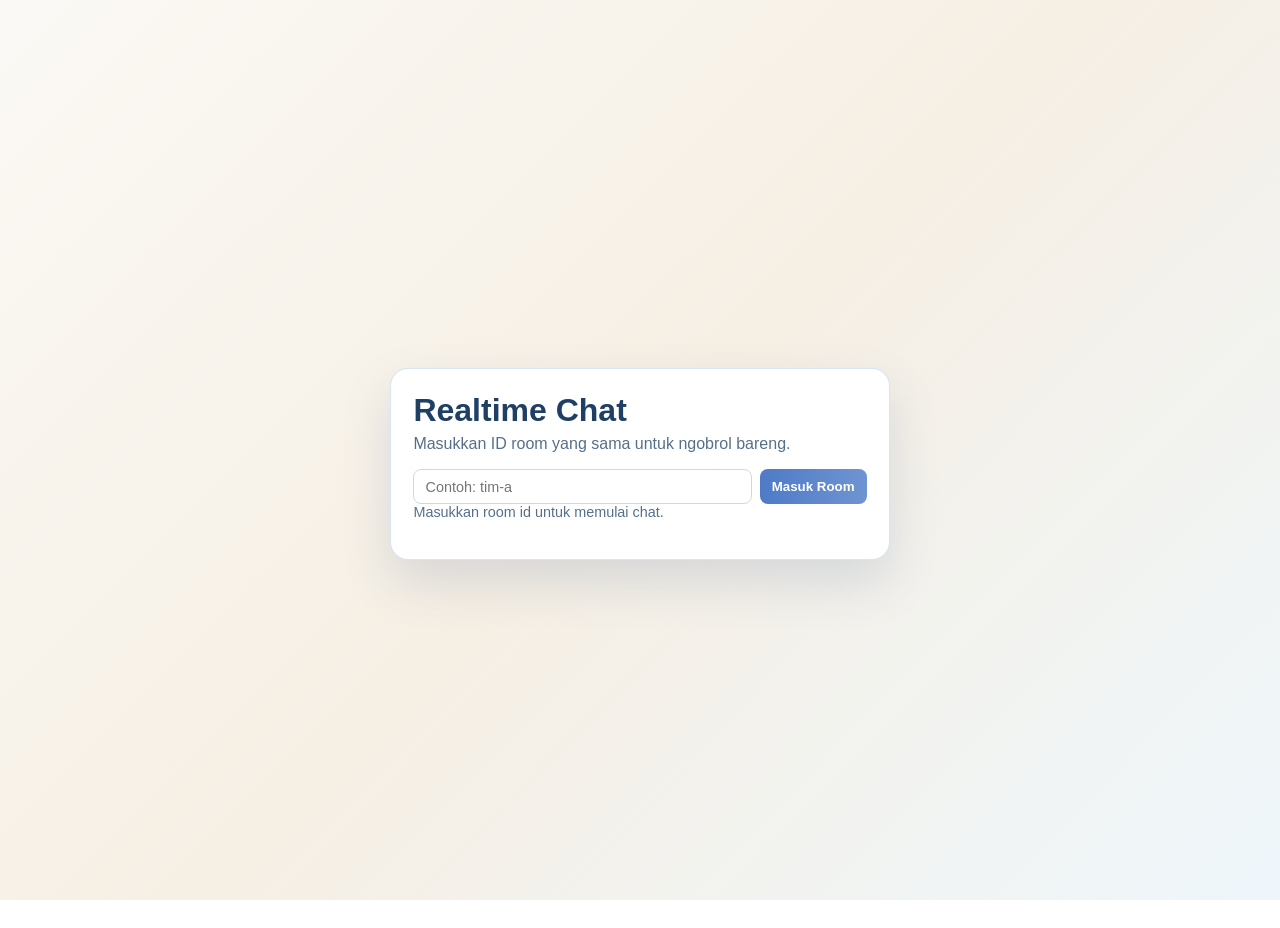
<file: index.html>
<!doctype html>
<html lang="en">
<head>
  <meta charset="UTF-8">
  <meta name="viewport" content="width=device-width, initial-scale=1.0">
  <title>Realtime Chat App</title>
  <link rel="stylesheet" href="./styles.css?v=20260427-3">
</head>
<body>
  <script>
    window.BACKEND_BASE_URL = "https://buildstart-production.up.railway.app";
  </script>
  <div id="roomGate" class="room-gate">
    <div class="gate-card">
      <h1>Realtime Chat</h1>
      <p>Masukkan ID room yang sama untuk ngobrol bareng.</p>
      <form id="joinForm" class="room-form">
        <input id="roomInput" type="text" placeholder="Contoh: tim-a" autocomplete="off" required />
        <button id="joinRoomButton" type="submit">Masuk Room</button>
      </form>
      <p id="gateStatus" class="gate-status">Masukkan room id untuk memulai chat.</p>
    </div>
  </div>

  <div id="chatApp" class="app-shell hidden">
    <aside class="sidebar">
      <div class="brand">
        <h1>Chat</h1>
        <p>Realtime chat</p>
      </div>

      <div class="card">
        <h2>Room Aktif</h2>
        <p id="activeRoomText">#-</p>
      </div>

      <div class="card">
        <h2>Online Users</h2>
        <ul id="onlineUsers" class="user-list">
        </ul>
      </div>
    </aside>

    <main class="chat-panel">
      <header class="chat-header">
        <div>
          <h2 id="roomTitle">Room #-</h2>
          <p id="statusText">Belum terhubung</p>
        </div>
        <span class="badge">Live</span>
      </header>

      <section class="chat-body" id="chatBody">
        <div id="emptyState" class="empty-state">
          <h3>Room siap digunakan</h3>
          <p>Belum ada pesan. Kirim teks, gambar, atau file untuk mulai percakapan.</p>
        </div>
      </section>

      <footer class="chat-input">
        <input id="messageInput" type="text" placeholder="Tulis pesan..." autocomplete="off" />
        <input id="fileInput" type="file" />
        <button id="sendButton" type="button">Kirim</button>
      </footer>
    </main>
  </div>
  <script src="./app.js?v=20260427-3"></script>
</body>
</html>
</file>
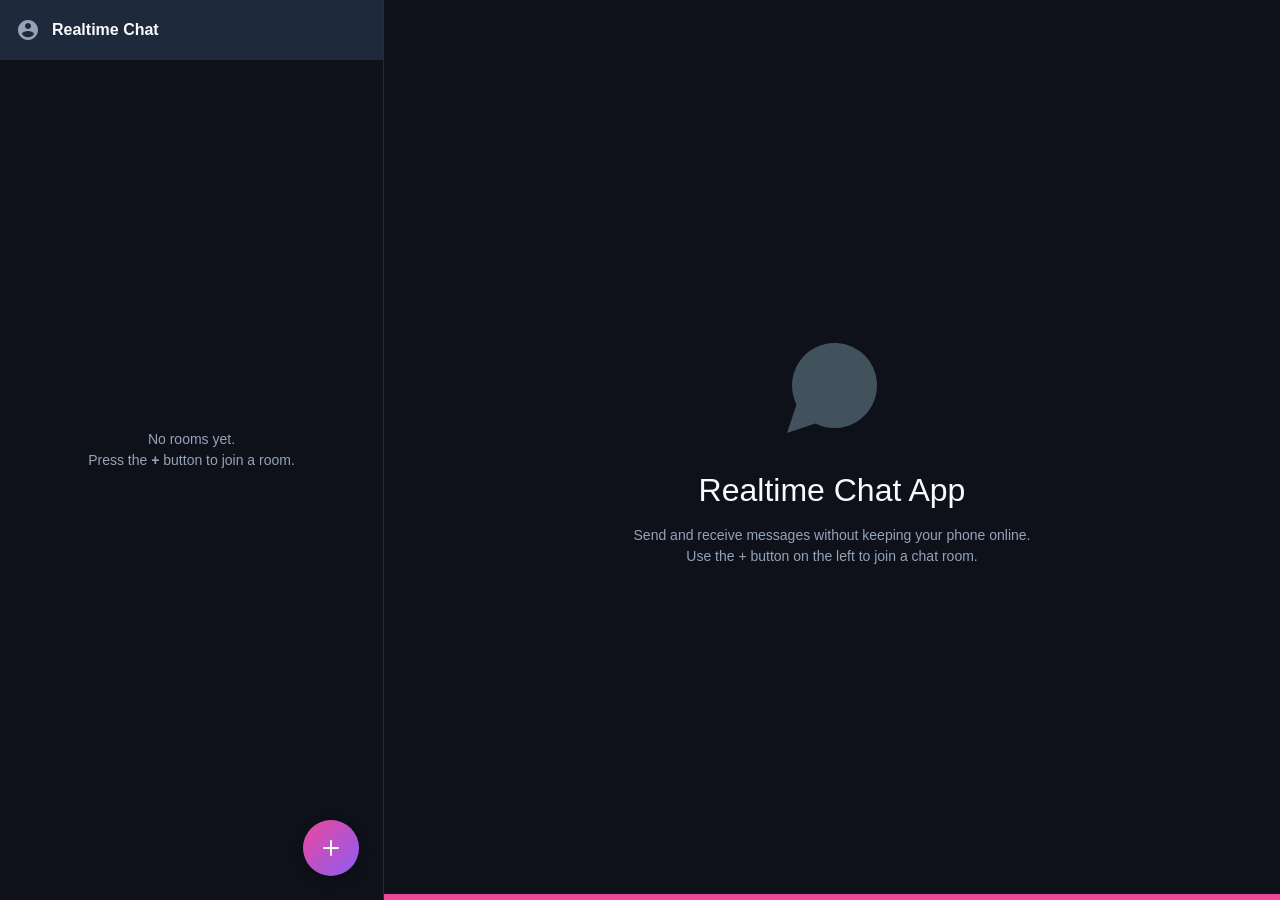
<file: docs/index.html>
<!doctype html>
<html lang="en">

<head>
  <meta charset="UTF-8">
  <meta name="viewport" content="width=device-width, initial-scale=1.0, maximum-scale=1.0, user-scalable=no">
  <title>Realtime Chat App</title>
  <link rel="stylesheet" href="./styles.css?v=20260517-15">
</head>

<body>

  <div class="app-container">

    <!-- Sidebar -->
    <aside class="sidebar">
      <header class="sidebar-header">
        <svg viewBox="0 0 24 24" width="24" height="24">
          <path
            d="M12 2C6.48 2 2 6.48 2 12s4.48 10 10 10 10-4.48 10-10S17.52 2 12 2zm0 3c1.66 0 3 1.34 3 3s-1.34 3-3 3-3-1.34-3-3 1.34-3 3-3zm0 14.2a7.2 7.2 0 0 1-6-3.22c.03-1.99 4-3.08 6-3.08 1.99 0 5.97 1.09 6 3.08a7.2 7.2 0 0 1-6 3.22z" />
        </svg>
        <span>Realtime Chat</span>
      </header>

      <div class="room-list-container" id="roomList">
        <!-- Room items will be injected here -->
      </div>
      <div class="room-list-empty" id="emptySidebar">
        No rooms yet.<br>Press the <strong>+</strong> button to join a room.
      </div>

      <button class="fab" id="fab">
        <svg viewBox="0 0 24 24">
          <path d="M12 5v14M5 12h14" />
        </svg>
      </button>
    </aside>

    <!-- Main Chat Area -->
    <main class="main-area">
      <!-- Empty State -->
      <div class="main-empty" id="mainEmpty">
        <svg viewBox="0 0 24 24" width="120" height="120">
          <path
            d="M21 11.5a8.38 8.38 0 0 1-.9 3.8 8.5 8.5 0 0 1-7.6 4.7 8.38 8.38 0 0 1-3.8-.9L3 21l1.9-5.7a8.38 8.38 0 0 1-.9-3.8 8.5 8.5 0 0 1 4.7-7.6 8.38 8.38 0 0 1 3.8-.9h.5a8.48 8.48 0 0 1 8 8v.5z" />
        </svg>
        <h1>Realtime Chat App</h1>
        <p>Send and receive messages without keeping your phone online.<br>Use the + button on the left to join a chat
          room.</p>
      </div>

      <!-- Active Chat -->
      <div class="chat-area" id="chatArea">
        <header class="chat-header">
          <button class="back-btn" id="backBtn">
            <svg viewBox="0 0 24 24">
              <path d="M20 11H7.83l5.59-5.59L12 4l-8 8 8 8 1.41-1.41L7.83 13H20v-2z" />
            </svg>
          </button>
          <div class="room-avatar" id="chatHeaderAvatar" style="background: #00a884; width: 40px; height: 40px;">#</div>
          <div class="chat-header-info">
            <span class="chat-header-name" id="chatHeaderName">Room Name</span>
            <span class="chat-header-online" id="chatHeaderOnline">0 online</span>
          </div>
        </header>

        <section class="chat-body" id="chatBody">
          <div id="messagesContainer"></div>
          <div class="typing-container" id="typingContainer">
            <span class="typing-text" id="typingText">Someone is typing</span>
            <div class="typing-dots">
              <span class="typing-dot"></span><span class="typing-dot"></span><span class="typing-dot"></span>
            </div>
          </div>
        </section>

        <footer class="input-bar-container">
          <div class="attached-file-preview" id="attachedFilePreview">
            <svg viewBox="0 0 24 24" width="24" height="24" fill="var(--text-secondary)">
              <path
                d="M14 2H6c-1.1 0-1.99.9-1.99 2L4 20c0 1.1.89 2 1.99 2h12c1.1 0 2-.9 2-2V8l-6-6zm2 16H8v-2h8v2zm0-4H8v-2h8v2zm-3-5V3.5L18.5 9H13z" />
            </svg>
            <span class="attached-filename" id="attachedFilename">document.pdf</span>
            <button class="remove-file-btn" id="removeFileBtn">
              <svg viewBox="0 0 24 24" width="20" height="20" fill="currentColor">
                <path
                  d="M19 6.41L17.59 5 12 10.59 6.41 5 5 6.41 10.59 12 5 17.59 6.41 19 12 13.41 17.59 19 19 17.59 13.41 12z" />
              </svg>
            </button>
          </div>

          <div class="input-bar">
            <button class="icon-btn" id="attachBtn" title="Attach file">
              <svg viewBox="0 0 24 24">
                <path
                  d="M16.5 6v11.5c0 2.21-1.79 4-4 4s-4-1.79-4-4V5a2.5 2.5 0 0 1 5 0v10.5c0 .55-.45 1-1 1s-1-.45-1-1V6H10v9.5a2.5 2.5 0 0 0 5 0V5c0-1.38-1.12-2.5-2.5-2.5S8 3.62 8 5v11.5c0 3.04 2.46 5.5 5.5 5.5s5.5-2.46 5.5-5.5V6h-1.5z" />
              </svg>
            </button>
            <input type="file" id="fileInput" accept="image/*,.pdf,.doc,.docx,.txt" style="display:none;" />

            <div class="input-container">
              <textarea id="messageInput" class="message-input" rows="1"
                placeholder="Type a message (use @AI for assistant)"></textarea>
            </div>

            <button class="send-btn" id="sendBtn">
              <svg viewBox="0 0 24 24">
                <path d="M2.01 21L23 12 2.01 3 2 10l15 2-15 2z" />
              </svg>
            </button>
          </div>
        </footer>
      </div>
    </main>
  </div>

  <!-- Join Room Modal -->
  <div class="modal-overlay" id="joinModal">
    <div class="modal-content">
      <h2 class="modal-title">Join Room</h2>
      <form id="joinForm">
        <div class="form-group">
          <input type="text" id="roomInput" class="form-input" placeholder="Enter room ID (e.g. general)" required
            autocomplete="off" />
        </div>
        <div class="form-group">
          <input type="text" id="nameInput" class="form-input" placeholder="Your display name" required
            autocomplete="off" />
        </div>
        <div class="modal-actions">
          <button type="button" class="btn-cancel" id="btnCancel">Cancel</button>
          <button type="submit" class="btn-primary">Join Room</button>
        </div>
      </form>
    </div>
  </div>

  <script src="./app.js?v=20260517-15"></script>
</body>

</html>
</file>
<file: styles.css>
:root {
  --blue-deep: #4e7ac7;
  --blue-soft: #84a9dd;
  --sea: #7fc8c7;
  --pastel: #bfe4dc;
  --beige: #e8d7bf;
  --cream: #f6efe4;
  --light: #fbf9f5;
  --text-dark: #243447;
  --text-soft: #56708a;
}

* {
  box-sizing: border-box;
}

html,
body {
  height: 100%;
  overflow: hidden;
}

body {
  margin: 0;
  min-height: 100vh;
  padding: 14px;
  font-family: "Segoe UI", Arial, sans-serif;
  color: var(--text-dark);
  background: linear-gradient(135deg, var(--light), var(--cream), #eef6fb);
}

.hidden {
  display: none !important;
}

.room-gate {
  min-height: 100vh;
  display: grid;
  place-items: center;
  padding: 1.2rem;
}

.gate-card {
  width: 100%;
  max-width: 500px;
  background: #ffffff;
  border: 1px solid rgba(167, 200, 230, 0.45);
  border-radius: 18px;
  box-shadow: 0 22px 50px rgba(39, 73, 125, 0.15);
  padding: 1.4rem;
}

.gate-card h1 {
  margin: 0 0 0.4rem;
  color: #1f3f64;
}

.gate-card p {
  margin: 0 0 1rem;
  color: var(--text-soft);
}

.gate-status {
  margin: 0.9rem 0 0;
  font-size: 0.9rem;
  color: #355878;
}

.app-shell {
  width: 100%;
  max-width: 1600px;
  height: calc(100vh - 28px);
  margin: 0 auto;
  border-radius: 20px;
  overflow: hidden;
  display: grid;
  grid-template-columns: 280px 1fr;
  box-shadow: 0 22px 50px rgba(39, 73, 125, 0.15);
  background: #ffffff;
  border: 1px solid rgba(167, 200, 230, 0.45);
}

.sidebar {
  padding: 1.1rem;
  background: linear-gradient(180deg, var(--blue-soft), #a6c5e9 48%, #dce8f7);
  border-right: 1px solid rgba(255, 255, 255, 0.55);
}

.brand h1 {
  margin: 0 0 0.35rem;
  font-size: 1.5rem;
  color: #1f3f64;
}

.brand p {
  margin: 0 0 1.1rem;
  color: #3f5c79;
  font-size: 0.95rem;
}

.card {
  padding: 0.9rem;
  margin-bottom: 0.8rem;
  border-radius: 12px;
  background: rgba(251, 249, 245, 0.82);
  border: 1px solid rgba(255, 255, 255, 0.7);
}

.card h2 {
  margin: 0 0 0.6rem;
  font-size: 0.95rem;
  color: #2d4f73;
}

.room-form {
  display: flex;
  gap: 0.5rem;
}

.room-form input {
  flex: 1;
  min-width: 0;
  border: 1px solid #c6daef;
  border-radius: 8px;
  padding: 0.55rem 0.7rem;
  font-size: 0.9rem;
}

.room-form button {
  border: none;
  border-radius: 8px;
  padding: 0.55rem 0.75rem;
  background: linear-gradient(90deg, var(--blue-deep), #6f94d2);
  color: #fff;
  font-weight: 600;
  cursor: pointer;
}

.room-form button:disabled {
  opacity: 0.6;
  cursor: not-allowed;
}

#activeRoomText {
  margin: 0;
  color: #2a4a69;
  font-weight: 600;
}

.user-list {
  list-style: none;
  padding: 0;
  margin: 0;
}

.user-list li {
  padding: 0.48rem 0.6rem;
  border-radius: 8px;
  margin-bottom: 0.35rem;
  color: #284766;
}

.chat-panel {
  display: grid;
  grid-template-rows: auto 1fr auto;
  background: linear-gradient(180deg, #f9fcff, #f9f4ea);
  min-height: 0;
}

.chat-header {
  display: flex;
  justify-content: space-between;
  align-items: center;
  padding: 1rem 1.25rem;
  border-bottom: 1px solid #d9e8f4;
  background: rgba(255, 255, 255, 0.68);
}

.chat-header h2 {
  margin: 0;
  color: #2a4967;
}

.chat-header p {
  margin: 0.25rem 0 0;
  color: var(--text-soft);
  font-size: 0.9rem;
}

.badge {
  padding: 0.35rem 0.7rem;
  border-radius: 999px;
  font-size: 0.8rem;
  background: linear-gradient(90deg, var(--sea), #a6ddd8);
  color: #144744;
  font-weight: 600;
}

.chat-body {
  padding: 1rem 1.15rem;
  overflow-y: auto;
  display: flex;
  flex-direction: column;
  gap: 0.8rem;
  min-height: 0;
}

.empty-state {
  margin: auto;
  max-width: 440px;
  text-align: center;
  padding: 1.2rem 1.4rem;
  border-radius: 14px;
  background: rgba(255, 255, 255, 0.72);
  border: 1px dashed #c9dced;
}

.empty-state h3 {
  margin: 0 0 0.5rem;
  color: #2a4a69;
  font-size: 1.05rem;
}

.empty-state p {
  margin: 0;
  color: var(--text-soft);
  line-height: 1.45;
  font-size: 0.92rem;
}

.bubble {
  width: fit-content;
  max-width: 74%;
  padding: 0.78rem 0.9rem;
  border-radius: 12px;
  border: 1px solid transparent;
}

.bubble p {
  margin: 0;
}

.bubble img {
  display: block;
  max-width: 260px;
  max-height: 260px;
  border-radius: 10px;
  margin-top: 0.4rem;
}

.bubble .file-link {
  display: inline-block;
  margin-top: 0.45rem;
  color: var(--blue-deep);
  font-weight: 600;
  text-decoration: none;
}

.bubble .file-link:hover {
  text-decoration: underline;
}

.bubble .meta {
  margin-bottom: 0.28rem;
  font-size: 0.78rem;
  opacity: 0.8;
}

.bubble-other {
  background: #ffffff;
  border-color: #d5e6f4;
}

.bubble-me {
  margin-left: auto;
  background: linear-gradient(120deg, var(--beige), var(--cream));
  border-color: #ead9c1;
}

.bubble-system {
  max-width: 100%;
  margin: 0 auto;
  background: rgba(127, 200, 199, 0.2);
  border-color: rgba(54, 133, 131, 0.22);
}

.chat-input {
  display: flex;
  align-items: center;
  gap: 0.6rem;
  padding: 1rem 1.2rem;
  border-top: 1px solid #d9e8f4;
  background: #ffffff;
}

.chat-input input {
  flex: 1 1 auto;
  border: 1px solid #c6daef;
  border-radius: 10px;
  padding: 0.8rem 0.95rem;
  font-size: 1rem;
  outline: none;
}

#messageInput {
  min-width: 220px;
}

#fileInput {
  flex: 0 0 250px;
  width: 250px;
  min-width: 250px;
  border: 1px solid #c6daef;
  border-radius: 10px;
  padding: 0.5rem;
  font-size: 0.85rem;
  background: #fff;
}

.chat-input input:focus {
  border-color: var(--blue-deep);
  box-shadow: 0 0 0 2px rgba(78, 122, 199, 0.15);
}

.chat-input button {
  flex: 0 0 auto;
  border: none;
  border-radius: 10px;
  padding: 0.78rem 1.15rem;
  background: linear-gradient(90deg, var(--blue-deep), #6f94d2);
  color: #fff;
  font-weight: 600;
  cursor: pointer;
}

.chat-input button:hover {
  filter: brightness(1.04);
}

.chat-input button:disabled {
  opacity: 0.6;
  cursor: not-allowed;
}

@media (max-width: 900px) {
  .app-shell {
    grid-template-columns: 1fr;
    margin: 0;
    min-height: 100vh;
    border-radius: 0;
  }

  .sidebar {
    border-right: none;
    border-bottom: 1px solid rgba(255, 255, 255, 0.45);
  }

  .chat-input {
    flex-wrap: wrap;
  }

  .chat-input input,
  #fileInput,
  .chat-input button {
    width: 100%;
  }
}
</file>
<file: docs/styles.css>
:root {
  --bg-sidebar: #0f111a;
  --bg-chat: #090a0f;
  --bg-message-out: #3b82f6;
  --bg-message-in: #1e293b;
  --bg-input: #1e293b;
  --accent: #ec4899;
  --text-primary: #f8fafc;
  --text-secondary: #94a3b8;
  --border: #2a2a3c;
  --fab-bg: linear-gradient(135deg, #ec4899, #8b5cf6);
}

* {
  box-sizing: border-box;
  margin: 0;
  padding: 0;
}

body {
  font-family: 'Segoe UI', 'Helvetica Neue', Helvetica, Arial, sans-serif;
  background: #000;
  color: var(--text-primary);
  height: 100vh;
  height: 100dvh;
  overflow: hidden;
  display: flex;
}

.app-container {
  display: flex;
  width: 100vw;
  width: 100dvw;
  height: 100vh;
  height: 100dvh;
  background: var(--bg-chat);
  position: relative;
}


.sidebar {
  width: 30%;
  min-width: 300px;
  max-width: 420px;
  background: var(--bg-sidebar);
  border-right: 1px solid var(--border);
  display: flex;
  flex-direction: column;
  position: relative;
  z-index: 5;
}

.sidebar-header {
  height: 60px;
  background: var(--bg-input);
  display: flex;
  align-items: center;
  padding: 0 16px;
  border-bottom: 1px solid var(--border);
  font-weight: 600;
  font-size: 16px;
  gap: 12px;
  color: var(--text-primary);
}

.sidebar-header svg {
  fill: var(--text-secondary);
}

.room-list-container {
  flex: 1;
  overflow-y: auto;
}

.room-list-empty {
  position: absolute;
  top: 50%;
  left: 50%;
  transform: translate(-50%, -50%);
  width: 100%;
  color: var(--text-secondary);
  text-align: center;
  font-size: 14px;
  padding: 0 20px;
  line-height: 1.5;
  box-sizing: border-box;
  pointer-events: none;
}

.room-item {
  display: flex;
  align-items: center;
  padding: 12px 16px;
  cursor: pointer;
  transition: background 0.1s;
  border-bottom: 1px solid var(--border);
}

.room-item:hover {
  background: #202c33;
}

.room-item.active {
  background: #2a3942;
}

.room-avatar {
  width: 48px;
  height: 48px;
  border-radius: 50%;
  display: flex;
  align-items: center;
  justify-content: center;
  font-size: 20px;
  font-weight: bold;
  color: white;
  margin-right: 12px;
  flex-shrink: 0;
}

.room-info {
  flex: 1;
  min-width: 0;
  display: flex;
  flex-direction: column;
  justify-content: center;
}

.room-top {
  display: flex;
  justify-content: space-between;
  margin-bottom: 4px;
}

.room-name {
  font-weight: 600;
  font-size: 16px;
  text-overflow: ellipsis;
  white-space: nowrap;
  overflow: hidden;
  color: var(--text-primary);
}

.room-time {
  font-size: 12px;
  color: var(--text-secondary);
}

.room-top-right {
  display: flex;
  align-items: center;
  gap: 8px;
}

.room-menu-container {
  position: relative;
  display: inline-block;
}

.room-menu-btn {
  background: none;
  border: none;
  cursor: pointer;
  color: var(--text-secondary);
  padding: 4px;
  border-radius: 50%;
  display: flex;
  align-items: center;
  justify-content: center;
  opacity: 0;
  pointer-events: none;
  transform: scale(0.8);
  transition: all 0.2s cubic-bezier(0.4, 0, 0.2, 1);
  width: 24px;
  height: 24px;
}

.room-menu-btn:hover {
  background: rgba(255, 255, 255, 0.08);
  color: var(--text-primary);
}

.room-item:hover .room-menu-btn,
.room-menu-container.active .room-menu-btn {
  opacity: 1;
  pointer-events: auto;
  transform: scale(1);
}

.room-menu-btn svg {
  width: 16px;
  height: 16px;
  fill: currentColor;
}

.room-dropdown {
  position: absolute;
  top: 100%;
  right: 0;
  background: #1f2c34;
  border-radius: 8px;
  box-shadow: 0 4px 12px rgba(0, 0, 0, 0.4), 0 2px 4px rgba(0, 0, 0, 0.3);
  padding: 4px 0;
  min-width: 130px;
  z-index: 50;
  opacity: 0;
  transform: translateY(-8px) scale(0.95);
  pointer-events: none;
  transition: opacity 0.15s ease, transform 0.15s cubic-bezier(0.34, 1.56, 0.64, 1);
}

.room-dropdown.active {
  opacity: 1;
  transform: translateY(4px) scale(1);
  pointer-events: auto;
}

.dropdown-item {
  width: 100%;
  background: none;
  border: none;
  padding: 10px 16px;
  text-align: left;
  font-size: 14px;
  color: var(--text-primary);
  cursor: pointer;
  display: flex;
  align-items: center;
  gap: 10px;
  font-family: inherit;
  transition: background 0.15s ease;
}

.dropdown-item:hover {
  background: rgba(255, 255, 255, 0.05);
}

.dropdown-item.delete {
  color: #ef4444;
}

.dropdown-item.delete:hover {
  background: rgba(239, 68, 68, 0.1);
}

.dropdown-item svg {
  width: 16px;
  height: 16px;
  fill: currentColor;
  flex-shrink: 0;
}

.room-bottom {
  display: flex;
  justify-content: space-between;
  align-items: center;
}

.room-preview {
  font-size: 14px;
  color: var(--text-secondary);
  text-overflow: ellipsis;
  white-space: nowrap;
  overflow: hidden;
  margin-right: 8px;
}

.unread-badge {
  background: var(--accent);
  color: #111b21;
  font-size: 12px;
  font-weight: bold;
  padding: 2px 6px;
  border-radius: 10px;
  min-width: 20px;
  text-align: center;
}


.fab {
  position: absolute;
  bottom: 24px;
  right: 24px;
  width: 56px;
  height: 56px;
  background: var(--fab-bg);
  border-radius: 50%;
  display: flex;
  align-items: center;
  justify-content: center;
  cursor: pointer;
  box-shadow: 0 4px 12px rgba(0, 0, 0, 0.3);
  border: none;
  color: white;
  transition: transform 0.2s cubic-bezier(0.34, 1.56, 0.64, 1), box-shadow 0.2s;
  z-index: 10;
}

.fab:hover {
  transform: scale(1.05);
  box-shadow: 0 6px 16px rgba(0, 0, 0, 0.4);
}

.fab svg {
  width: 24px;
  height: 24px;
  stroke: currentColor;
  stroke-width: 2;
  fill: none;
  stroke-linecap: round;
  stroke-linejoin: round;
}


.main-area {
  flex: 1;
  display: flex;
  flex-direction: column;
  background: var(--bg-chat);
  position: relative;
}

.main-empty {
  flex: 1;
  display: flex;
  flex-direction: column;
  align-items: center;
  justify-content: center;
  background: var(--bg-sidebar);
  border-bottom: 6px solid var(--accent);
  text-align: center;
  padding: 20px;
}

.main-empty svg {
  fill: #41525d;
  margin-bottom: 24px;
}

.main-empty h1 {
  font-weight: 300;
  font-size: 32px;
  color: var(--text-primary);
  margin-bottom: 16px;
}

.main-empty p {
  color: var(--text-secondary);
  font-size: 14px;
  line-height: 1.5;
}


.chat-area {
  display: flex;
  flex-direction: column;
  height: 100%;
  display: none;
}

.chat-header {
  height: 60px;
  background: var(--bg-input);
  display: flex;
  align-items: center;
  padding: 0 16px;
  border-bottom: 1px solid var(--border);
  gap: 12px;
}

.back-btn {
  display: none;
  background: none;
  border: none;
  color: var(--text-secondary);
  cursor: pointer;
  padding: 8px;
  border-radius: 50%;
}

.back-btn:hover {
  background: rgba(255, 255, 255, 0.05);
}

.back-btn svg {
  width: 24px;
  height: 24px;
  fill: currentColor;
}

.chat-header-info {
  display: flex;
  flex-direction: column;
}

.chat-header-name {
  font-weight: 600;
  font-size: 16px;
  color: var(--text-primary);
}

.chat-header-online {
  font-size: 13px;
  color: var(--text-secondary);
  margin-top: 2px;
}


.chat-body {
  flex: 1;
  overflow-y: auto;
  padding: 20px 5%;
  display: flex;
  flex-direction: column;
  background-image: radial-gradient(circle at center, rgba(255, 255, 255, 0.02) 1px, transparent 1px);
  background-size: 20px 20px;
}

.chat-body::-webkit-scrollbar {
  width: 6px;
}

.chat-body::-webkit-scrollbar-thumb {
  background-color: rgba(255, 255, 255, 0.15);
  border-radius: 3px;
}


.message-wrapper {
  display: flex;
  margin-bottom: 8px;
  flex-direction: column;
}

.message-wrapper.out {
  align-items: flex-end;
}

.message-wrapper.in {
  align-items: flex-start;
}

.message-bubble {
  max-width: 75%;
  min-width: 0;
  word-break: break-word;
  overflow-wrap: break-word;
  padding: 6px 8px;
  font-size: 14px;
  position: relative;
  box-shadow: 0 1px 0.5px rgba(11, 20, 26, .13);
  line-height: 1.4;
  animation: slideUp 0.2s cubic-bezier(0.1, 0.8, 0.2, 1);
}

@keyframes slideUp {
  0% {
    opacity: 0;
    transform: translateY(10px);
  }

  100% {
    opacity: 1;
    transform: translateY(0);
  }
}

.message-bubble.out {
  background: linear-gradient(135deg, #3b82f6, #6366f1);
  border-radius: 8px 0 8px 8px;
  color: #ffffff;
}

.message-bubble.in {
  background: var(--bg-message-in);
  border-radius: 0 8px 8px 8px;
  border: 1px solid rgba(255, 255, 255, 0.05);
}

.message-bubble.ai {
  background: linear-gradient(135deg, #1a1a2e, #16213e);
  border-left: 3px solid var(--accent);
  border-radius: 0 8px 8px 8px;
}

.sender-name {
  font-size: 13px;
  font-weight: bold;
  margin-bottom: 3px;
  cursor: pointer;
}

.ai-sender {
  display: flex;
  align-items: center;
  gap: 5px;
  font-size: 13px;
  font-weight: bold;
  color: #a180ff;
  margin-bottom: 3px;
}

.message-content {
  word-wrap: break-word;
  word-break: break-word;
  overflow-wrap: break-word;
  white-space: pre-wrap;
  margin-bottom: 12px;
}

.message-content.ai-text {
  font-style: italic;
  color: #e9edef;
}

.message-footer {
  display: flex;
  justify-content: flex-end;
  align-items: center;
  gap: 4px;
  font-size: 11px;
  color: rgba(255, 255, 255, 0.7);
  margin-top: -12px;
  float: right;
  margin-left: 12px;
  position: relative;
  bottom: -2px;
}

.read-receipt svg {
  width: 16px;
  height: 16px;
  fill: #60a5fa;
}

.read-receipt.sent svg {
  fill: rgba(255, 255, 255, 0.7);
}

.system-msg {
  text-align: center;
  margin: 12px 0;
}

.system-msg span {
  background: rgba(255, 255, 255, 0.08);
  padding: 5px 12px;
  border-radius: 12px;
  font-size: 12px;
  color: rgba(255, 255, 255, 0.8);
}


.file-preview {
  display: block;
  max-width: 100%;
  border-radius: 6px;
  margin-bottom: 6px;
}

.file-link {
  display: flex;
  align-items: center;
  gap: 8px;
  background: rgba(0, 0, 0, 0.2);
  padding: 10px;
  border-radius: 6px;
  text-decoration: none;
  color: inherit;
  margin-bottom: 6px;
}

.file-link svg {
  width: 24px;
  height: 24px;
  fill: var(--text-secondary);
}

.file-link span {
  overflow: hidden;
  text-overflow: ellipsis;
  white-space: nowrap;
  max-width: 200px;
}


.typing-container {
  padding: 8px 14px;
  background: var(--bg-message-in);
  border-radius: 16px;
  width: fit-content;
  display: none;
  margin-bottom: 8px;
  align-self: flex-start;
  align-items: center;
  border: 1px solid rgba(255, 255, 255, 0.05);
}

.typing-text {
  font-size: 13px;
  color: var(--accent);
  margin-right: 8px;
  font-weight: 600;
}

.typing-dots {
  display: inline-flex;
  align-items: center;
  gap: 4px;
}

.typing-dot {
  width: 5px;
  height: 5px;
  background: var(--text-secondary);
  border-radius: 50%;
  animation: typing-bounce 1s infinite;
}

.typing-dot:nth-child(1) {
  animation-delay: 0ms;
}

.typing-dot:nth-child(2) {
  animation-delay: 150ms;
}

.typing-dot:nth-child(3) {
  animation-delay: 300ms;
}

@keyframes typing-bounce {

  0%,
  60%,
  100% {
    transform: translateY(0);
  }

  30% {
    transform: translateY(-4px);
  }
}


.input-bar-container {
  background: var(--bg-input);
  padding: 10px 16px;
  display: flex;
  flex-direction: column;
  position: relative;
}

.attached-file-preview {
  background: var(--bg-sidebar);
  border-radius: 8px;
  padding: 12px;
  display: none;
  align-items: center;
  gap: 12px;
  margin-bottom: 8px;
}

.attached-file-preview.active {
  display: flex;
}

.attached-filename {
  flex: 1;
  font-size: 14px;
  color: var(--text-primary);
  text-overflow: ellipsis;
  overflow: hidden;
  white-space: nowrap;
}

.remove-file-btn {
  background: none;
  border: none;
  color: var(--text-secondary);
  cursor: pointer;
  padding: 4px;
}

.remove-file-btn:hover {
  color: #f15c6d;
}

.input-bar {
  display: flex;
  align-items: flex-end;
  gap: 12px;
}

.icon-btn {
  background: none;
  border: none;
  cursor: pointer;
  color: var(--text-secondary);
  padding: 8px;
  border-radius: 50%;
  transition: background 0.2s;
  display: flex;
  align-items: center;
  justify-content: center;
  height: 42px;
  width: 42px;
  flex-shrink: 0;
}

.icon-btn:hover {
  background: rgba(255, 255, 255, 0.05);
}

.icon-btn svg {
  width: 24px;
  height: 24px;
  fill: currentColor;
}

.input-container {
  flex: 1;
  background: var(--bg-sidebar);
  border-radius: 8px;
  display: flex;
  align-items: center;
  padding: 0 16px;
  min-height: 42px;
}

.message-input {
  width: 100%;
  border: none;
  background: transparent;
  color: var(--text-primary);
  font-size: 15px;
  font-family: inherit;
  padding: 10px 0;
  outline: none;
  resize: none;
  max-height: 120px;
  overflow-y: auto;
  line-height: 1.4;
}

.message-input::placeholder {
  color: var(--text-secondary);
}

.send-btn {
  background: var(--accent);
  border: none;
  width: 42px;
  height: 42px;
  border-radius: 50%;
  color: white;
  display: flex;
  align-items: center;
  justify-content: center;
  cursor: pointer;
  transition: transform 0.1s;
  flex-shrink: 0;
}

.send-btn:active {
  transform: scale(0.95);
}

.send-btn svg {
  width: 20px;
  height: 20px;
  fill: currentColor;
  transform: translateX(2px);
}


.modal-overlay {
  position: fixed;
  top: 0;
  left: 0;
  width: 100vw;
  height: 100vh;
  background: rgba(11, 20, 26, 0.85);
  display: flex;
  align-items: center;
  justify-content: center;
  z-index: 1000;
  opacity: 0;
  pointer-events: none;
  transition: opacity 0.2s;
}

.modal-overlay.active {
  opacity: 1;
  pointer-events: auto;
}

.modal-content {
  background: var(--bg-sidebar);
  width: 90%;
  max-width: 380px;
  padding: 24px;
  border-radius: 12px;
  box-shadow: 0 17px 50px 0 rgba(0, 0, 0, .19), 0 12px 15px 0 rgba(0, 0, 0, .24);
  transform: scale(0.95);
  transition: transform 0.2s cubic-bezier(0.34, 1.56, 0.64, 1);
}

.modal-overlay.active .modal-content {
  transform: scale(1);
}

.modal-title {
  font-size: 20px;
  font-weight: 500;
  margin-bottom: 24px;
  color: var(--text-primary);
  text-align: center;
}

.form-group {
  margin-bottom: 16px;
}

.form-input {
  width: 100%;
  background: var(--bg-input);
  border: 1px solid var(--border);
  border-radius: 8px;
  padding: 14px;
  color: var(--text-primary);
  font-size: 15px;
  outline: none;
  transition: border-color 0.2s;
  font-family: inherit;
}

.form-input:focus {
  border-color: var(--accent);
}

.form-input::placeholder {
  color: var(--text-secondary);
}

.modal-actions {
  display: flex;
  justify-content: flex-end;
  gap: 12px;
  margin-top: 28px;
}

.btn-cancel {
  background: transparent;
  color: var(--accent);
  border: none;
  padding: 10px 16px;
  border-radius: 8px;
  cursor: pointer;
  font-weight: 600;
  font-size: 14px;
  transition: background 0.2s;
}

.btn-cancel:hover {
  background: rgba(0, 168, 132, 0.1);
}

.btn-primary {
  background: var(--accent);
  color: #111b21;
  border: none;
  padding: 10px 24px;
  border-radius: 8px;
  cursor: pointer;
  font-weight: 600;
  font-size: 14px;
  transition: background 0.2s;
}

.btn-primary:hover {
  background: #008f6f;
}


@media (max-width: 768px) {
  .sidebar {
    width: 100%;
    min-width: 100%;
  }

  .main-area {
    position: absolute;
    top: 0;
    left: 0;
    width: 100%;
    height: 100%;
    z-index: 20;
    transform: translateX(100%);
    transition: transform 0.3s cubic-bezier(0.34, 1.56, 0.64, 1);
    display: flex !important;
  }

  .main-area.active {
    transform: translateX(0);
  }

  .back-btn {
    display: block;
  }
}


@media (max-width: 400px) {
  .sidebar-header {
    height: 52px;
    padding: 0 12px;
    font-size: 15px;
  }

  .room-item {
    padding: 10px 12px;
  }

  .room-avatar {
    width: 40px;
    height: 40px;
    font-size: 16px;
    margin-right: 10px;
  }

  .room-name {
    font-size: 14px;
  }

  .room-preview {
    font-size: 12px;
  }

  .chat-header {
    height: 52px;
    padding: 0 10px;
    gap: 8px;
  }

  .chat-header-name {
    font-size: 14px;
  }

  .chat-header-online {
    font-size: 11px;
  }

  .back-btn {
    padding: 6px;
  }

  .chat-body {
    padding: 12px 3%;
  }

  .message-bubble {
    max-width: 85%;
    padding: 6px 10px;
    font-size: 13.5px;
  }

  .sender-name,
  .ai-sender {
    font-size: 12px;
  }

  .message-footer {
    font-size: 10px;
  }

  .input-bar-container {
    padding: 8px 10px;
  }

  .input-bar {
    gap: 8px;
  }

  .icon-btn {
    width: 36px;
    height: 36px;
    padding: 6px;
  }

  .input-container {
    padding: 0 10px;
    min-height: 36px;
  }

  .message-input {
    font-size: 14px;
    padding: 8px 0;
  }

  .send-btn {
    width: 36px;
    height: 36px;
  }

  .send-btn svg {
    width: 16px;
    height: 16px;
  }

  .modal-content {
    padding: 16px;
  }

  .modal-title {
    font-size: 18px;
    margin-bottom: 16px;
  }

  .form-input {
    padding: 10px;
    font-size: 14px;
  }

  .fab {
    bottom: 16px;
    right: 16px;
    width: 48px;
    height: 48px;
  }

  .fab svg {
    width: 20px;
    height: 20px;
  }
}


@media (max-width: 360px) {
  .chat-body {
    padding: 10px 8px;
    gap: 6px;
  }
  .message-bubble {
    max-width: 88%;
    padding: 6px 8px;
    font-size: 13px;
    border-radius: 8px;
  }
  .sidebar-header {
    height: 48px;
    font-size: 14px;
    padding: 0 10px;
  }
  .chat-header {
    height: 48px;
    padding: 0 8px;
  }
  .chat-header-name {
    font-size: 13px;
  }
  .chat-header-online {
    font-size: 10px;
  }
  .input-bar-container {
    padding: 6px 8px;
  }
  .input-container {
    padding: 0 8px;
    min-height: 34px;
  }
  .message-input {
    font-size: 13px;
    padding: 6px 0;
  }
  .icon-btn {
    width: 32px;
    height: 32px;
    padding: 4px;
  }
  .send-btn {
    width: 34px;
    height: 34px;
  }
  .send-btn svg {
    width: 14px;
    height: 14px;
  }
}
</file>
